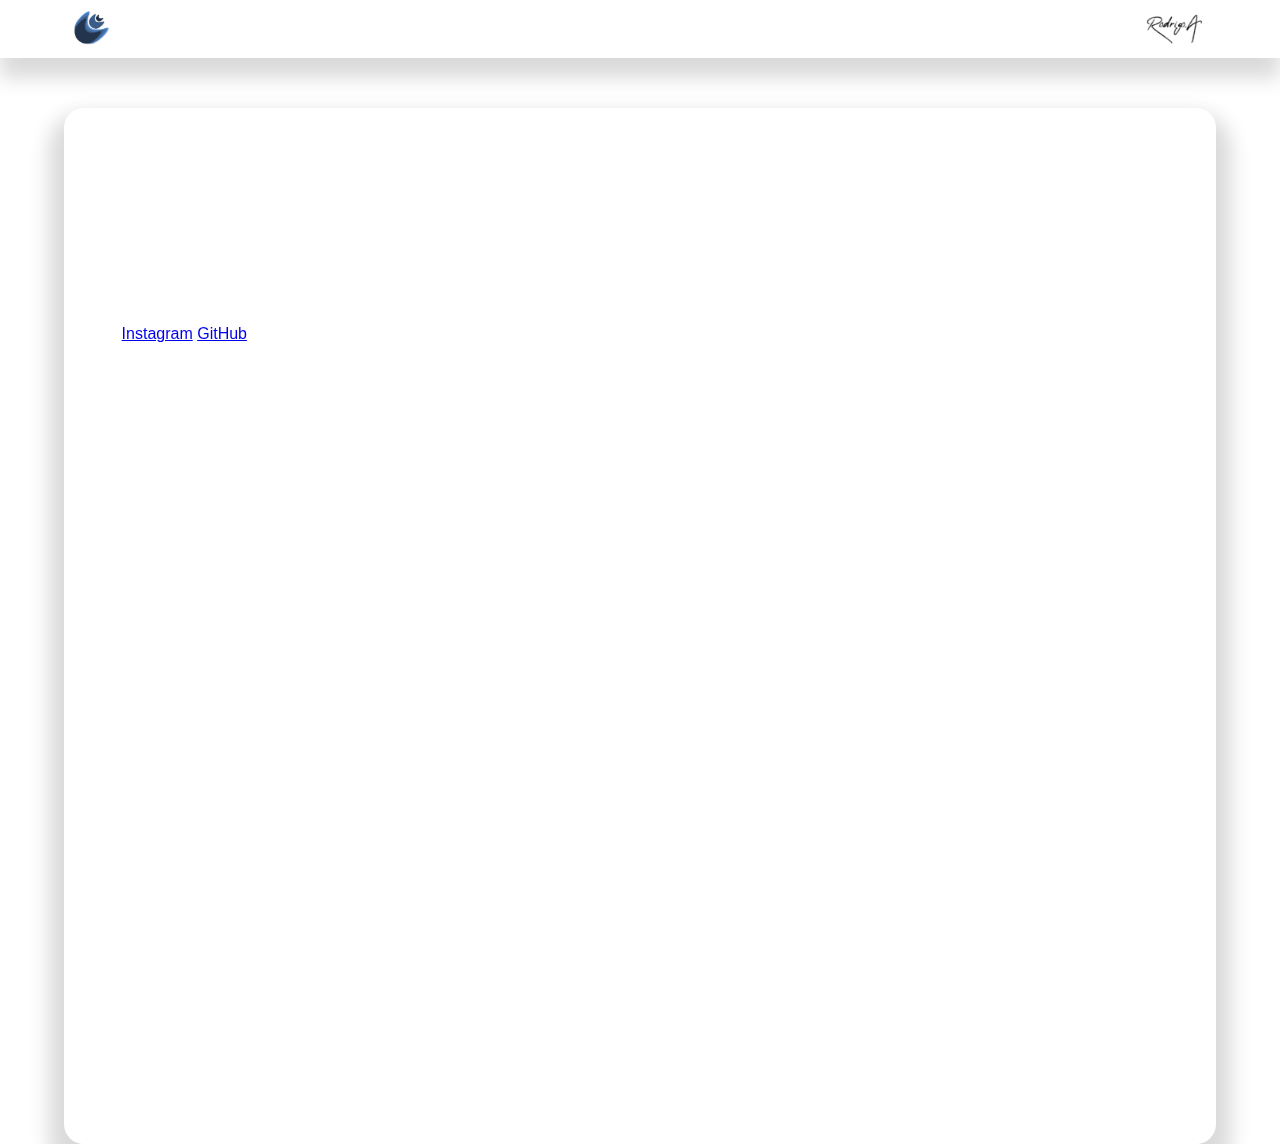
<file: index.html>
<!DOCTYPE html>
<html lang="pt-BR">
    <head>
        <meta charset="UTF-8">
        <meta http-equiv="X-UA-Compatible" content="IE=edge">
        <meta name="viewport" content="width=device-width, initial-scale=1.0">
        <link href="https://cdn.jsdelivr.net/npm/bootstrap@5.1.3/dist/css/bootstrap.min.css" rel="stylesheet" integrity="sha384-1BmE4kWBq78iYhFldvKuhfTAU6auU8tT94WrHftjDbrCEXSU1oBoqyl2QvZ6jIW3" crossorigin="anonymous">
        <link rel="stylesheet" href="reset.css">
        <link rel="stylesheet" href="main.css" type="text/css">
        <title>MY First Website 2.0</title>
    </head>
    <body>
        <header>
            <div class="topo">
                <h1><img src="log1.svg" alt="logo" height="55" width="55"></h1>
                <nav>
                    <h1><img src="assinatura.svg" alt="" height="80" width="80"></h1>
                </nav>
            </div>
        </header>
        <main>
            <div class="caixa-conteudo">
                <div class="conteudo">
                    <h2>My First Website</h2>
                    <p>This is my first website First steps of my learning and career in the field of web programmer</p>
                    <!--<li class="conteudo-img">
                        <img src="imagem.png" alt="">
                    </li>-->
                </div>
                <div class="conteudo">
                    <h3>More information about:</h3>
                    <div class="botao">
                    <a target="_blanck" class="btn btn-secondary" href="https://www.instagram.com/r0drigoalmeida/" role="button"style="
                    background-color: rgba(255, 255, 255, 0.100);
                    backdrop-filter:  blur(15px);
                    -webkit-backdrop-filter: blur(15px);
                ">Instagram</a>
                    <a target="_blanck" class="btn btn-secondary" href="https://github.com/Rodrig0Almeida?tab=repositories" role="button"style="
                    background-color: rgba(255, 255, 255, 0.100);
                    backdrop-filter:  blur(15px);
                    -webkit-backdrop-filter: blur(15px);
                ">GitHub</a>
                </div>
            </div>
		</main>
        <script src="https://cdn.jsdelivr.net/npm/bootstrap@5.1.3/dist/js/bootstrap.bundle.min.js" integrity="sha384-ka7Sk0Gln4gmtz2MlQnikT1wXgYsOg+OMhuP+IlRH9sENBO0LRn5q+8nbTov4+1p" crossorigin="anonymous"></script>
    </body>
</html>
</file>
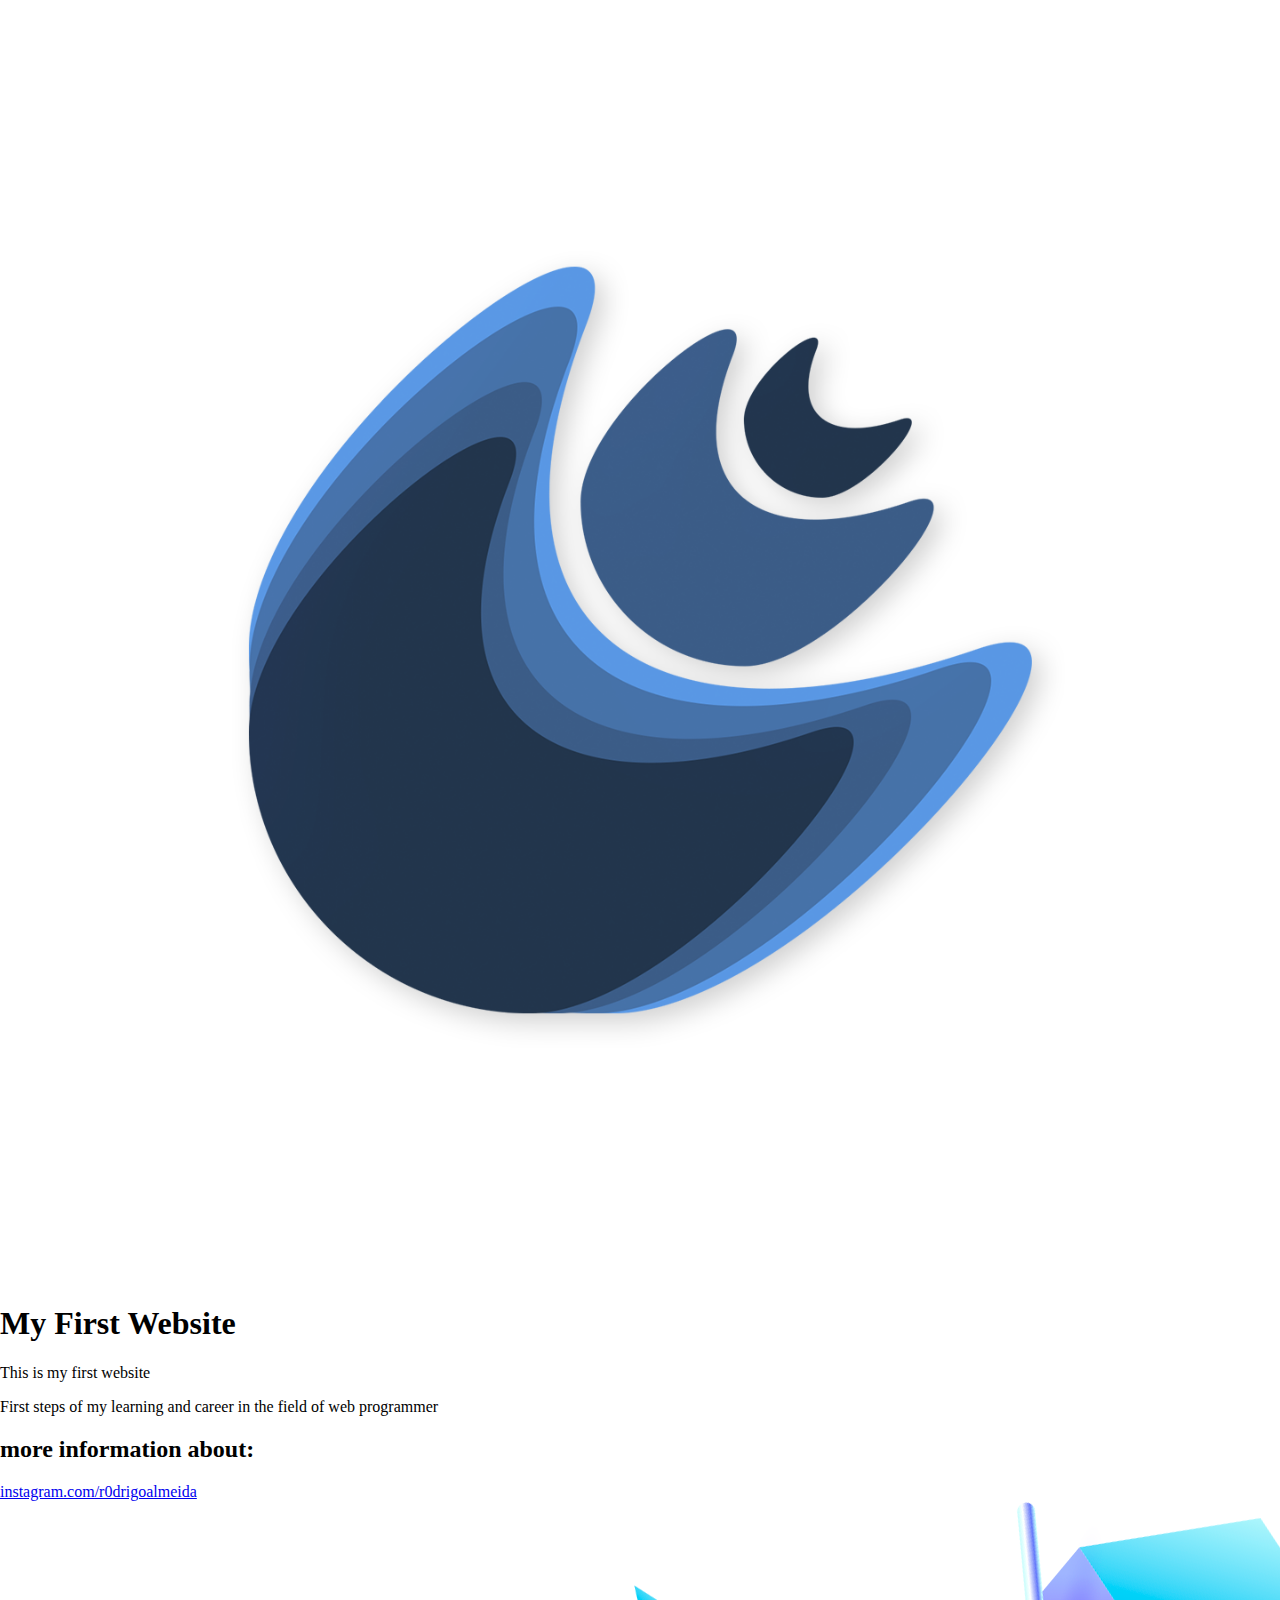
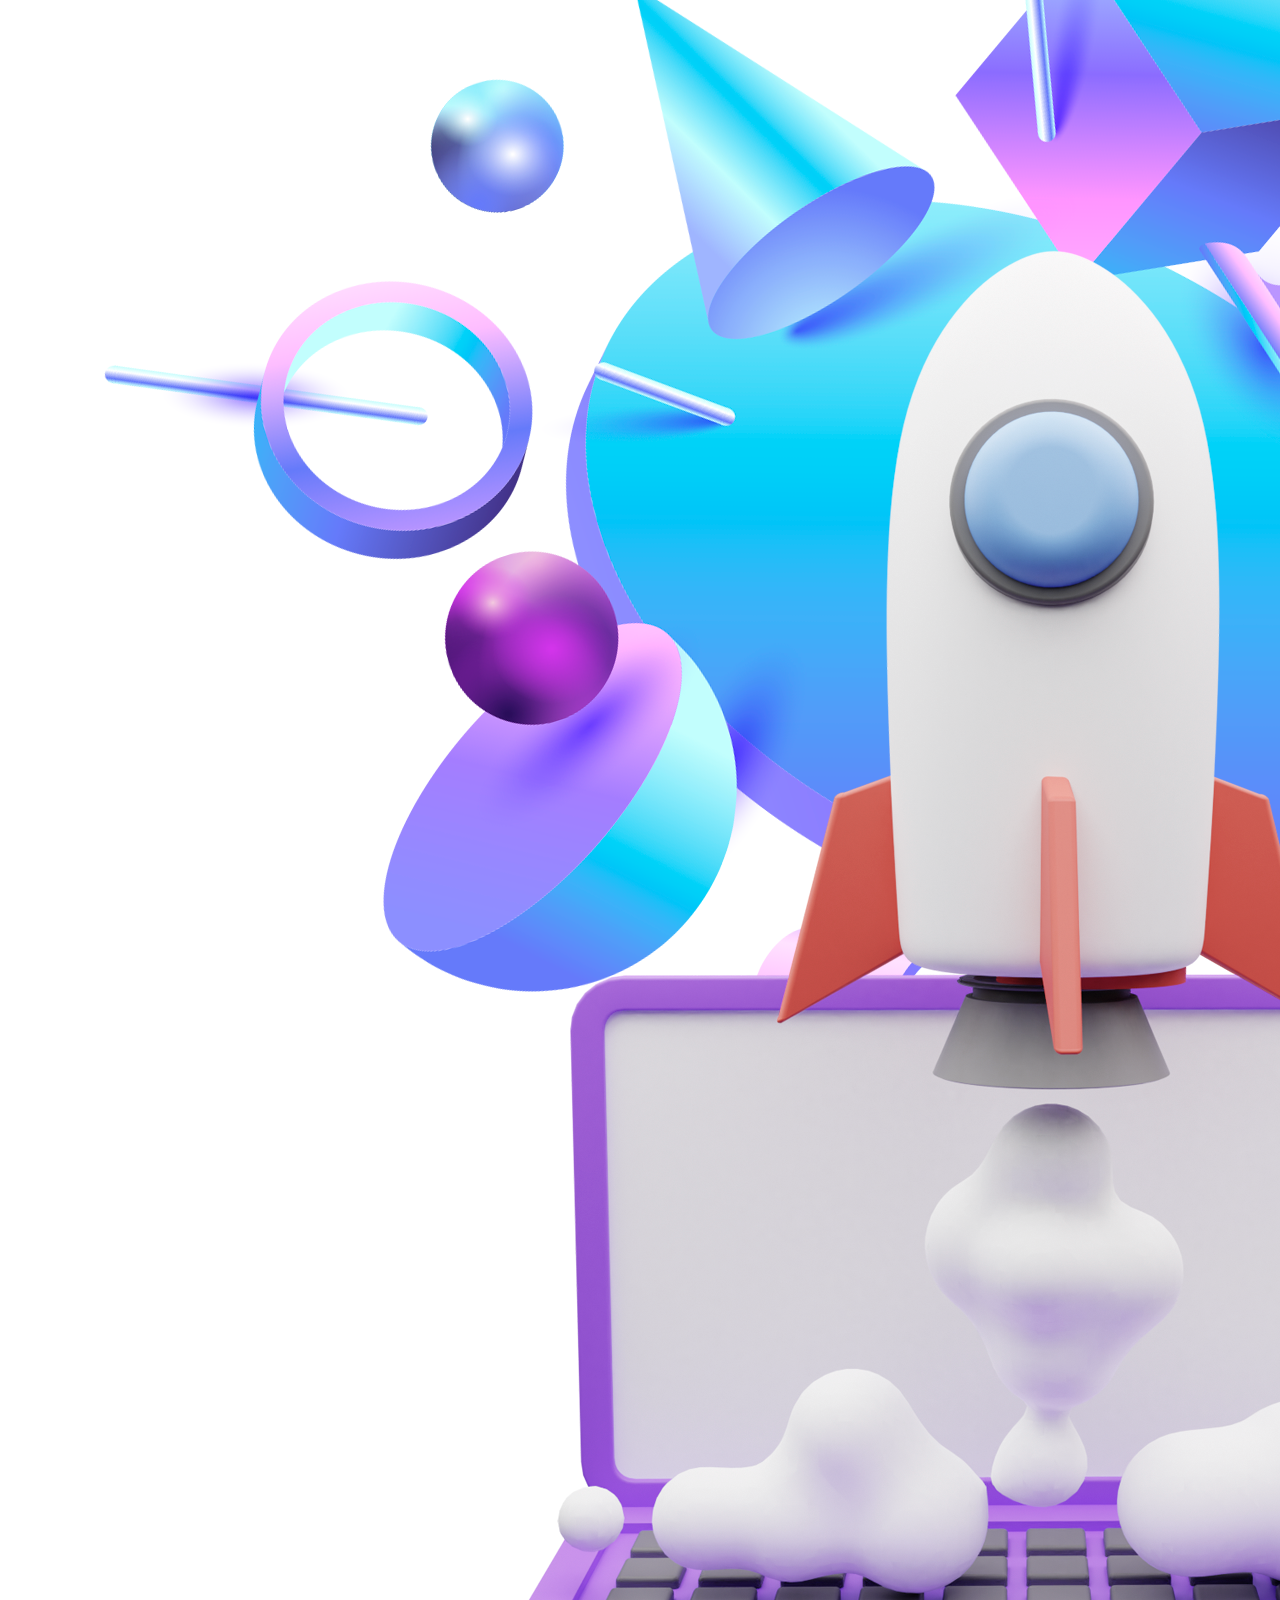
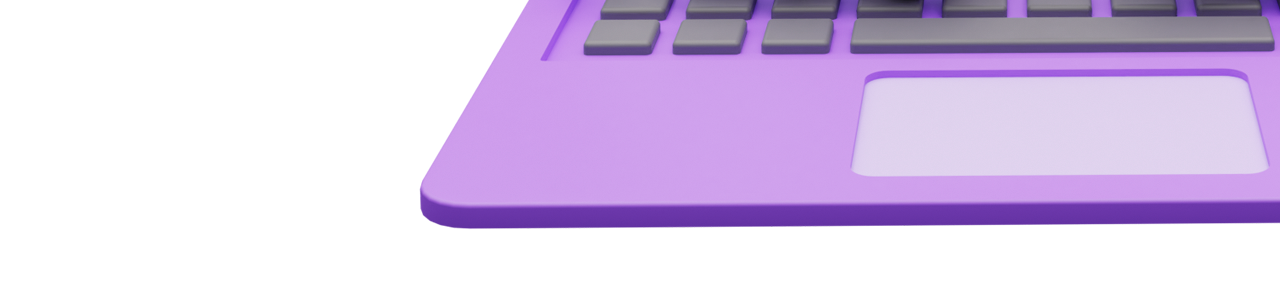
<file: myfirstwebsite.html>
<!DOCTYPE html>
<html lang="Pt_BR">
<head>
    <meta charset="UTF-8">
    <meta http-equiv="X-UA-Compatible" content="IE=edge">
    <meta name="viewport" content="width=device-width, initial-scale=1.0">
    <title>My First Website</title>
    <link rel="stylesheet" href="main.css" type="text/css" /> <!--importar css-->
</head>
<body style="margin: 0;">

    <div>
        <div id= "barrasuperior">
        </div>
        <div id="barrainterna">
            <div id="logo">
                <img src="log1.svg">
            </div>
        </div>

        <div id="Conteudo">
            <div class="titulo">
                <h1>My First Website</h1>
            </div>
            <div id="subtitulo">
                <p>This is my first website</p>
                <p>First steps of my learning and career in the field of web programmer</p>
                <h2>more information about:</h2>
            </div>
            <div id="insta">
                <a target="_blanck"href="https://www.instagram.com/r0drigoalmeida/">instagram.com/r0drigoalmeida</a>

            </div>
            <div>
                <img src="imagem.png" alt="foguete">
            </div>
        </div>

    </div>
    
</body>
</html>
</file>
<file: main.css>
body{
    overflow: hidden;
    height: 100vh;
    width: 100vw;
    background-image: url(https://cdn.pixabay.com/photo/2018/01/14/23/12/nature-3082832_960_720.jpg);
    background-size: cover;
}
header{
    width: 100%;
    background: white;
    box-shadow: 0 20px 20px 0px #00000026;
    background-color: rgba(255, 255, 255, 0.100);
    backdrop-filter:  blur(15px);
    -webkit-backdrop-filter: blur(15px);   
}
.topo{
    position: relative;
    width: 90%;
    margin: 0 auto;
}
nav{
    position: absolute;
    top: 0;
    right: 0;
}
nav img{
    margin-top: -9px;
}
main{
    padding-top: 50px;
    position: relative;
    width: 90%;
    margin: 0 auto;
}
.caixa-conteudo{
    height: 100vh;
    color: white;
    padding: 68px 0;
    border-radius: 20px;
    box-shadow: 0 20px 20px 15px #00000026;
    background-color: rgba(255, 255, 255, 0.100);
    backdrop-filter:  blur(15px);
    -webkit-backdrop-filter: blur(15px);   
}
.conteudo{ 
    position: relative;
    width: 90%;
    margin: 0 auto;
    font-family: -apple-system, BlinkMacSystemFont, 'Segoe UI', Roboto, Oxygen, Ubuntu, Cantarell, 'Open Sans', 'Helvetica Neue', sans-serif;

}
.conteudo h2{
    font-size: 40px;
    font-weight: bold;
        
}
.conteudo p{
    margin: 15px 0 0 3px;
}
.conteudo h3{
    margin: 56px 0 0;
    font-size: 23px;
    font-weight: bold;
}
.conteudo a{
    margin: 19px 0 0;
    width: 100px;
    
}
.btn btn-secondary{
    background-color: rgba(255, 255, 255, 0.100);
    backdrop-filter:  blur(15px);
    -webkit-backdrop-filter: blur(15px);   
}
</file>
